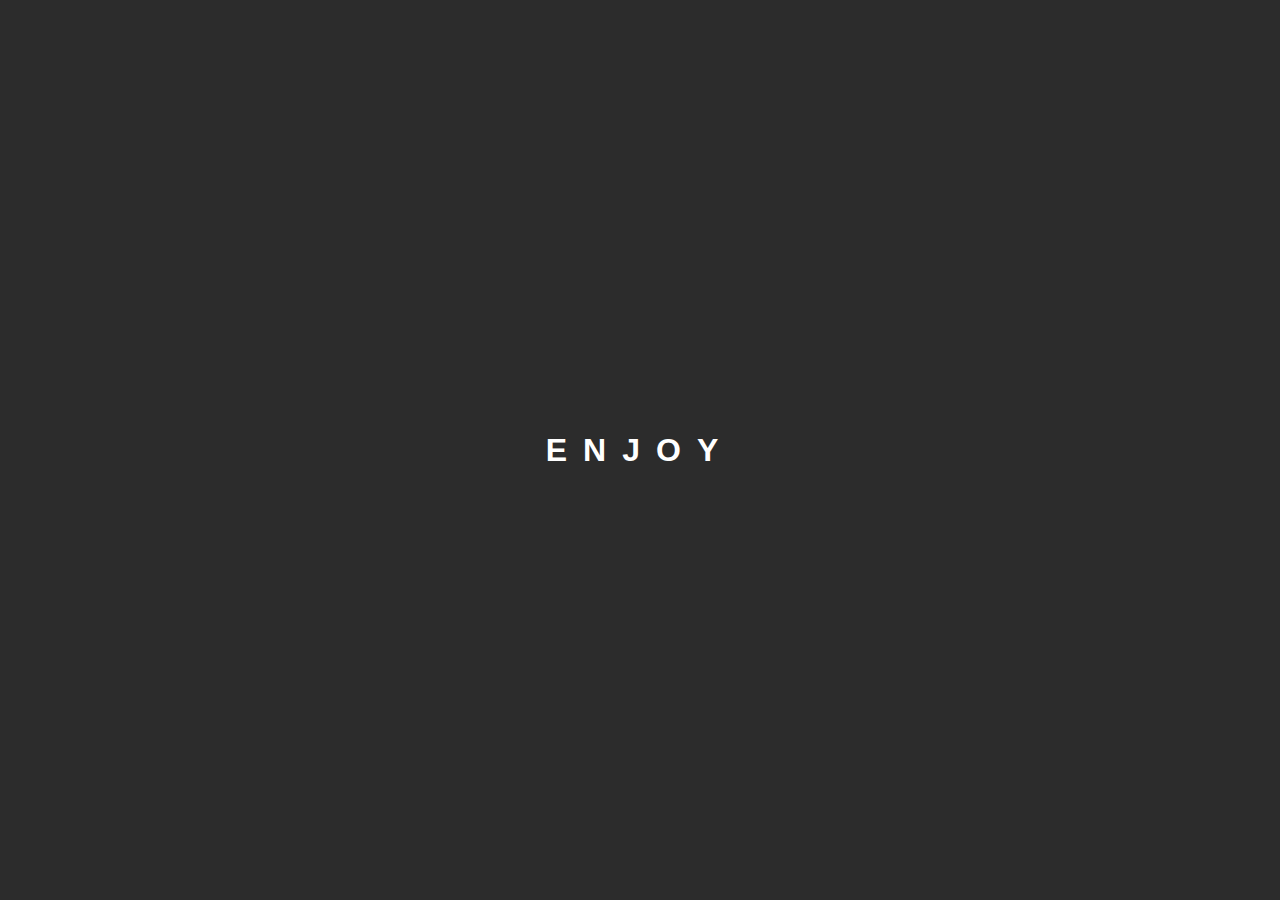
<file: Beauty Carousel v2/index.html>
<!DOCTYPE html>
<html lang="en">

<head>
    <meta charset="UTF-8" />
    <meta http-equiv="X-UA-Compatible" content="IE=edge" />
    <meta name="viewport" content="width=device-width, initial-scale=1.0" />
    <title>Beauty Carousel v2</title>
    <link rel="stylesheet" href="style.css" />
</head>

<body>
    <h1>ENJOY</h1>
    <div class="frame gone">
        <div class="mover mover__top" id="mover-top"></div>
        <div class="mover mover__bottom" id="mover-bottom"></div>

        <div class="carousel">

            <div class="card card__offset-default">
                <div class="card__face card__face--front">
                    <img src="images/ms. cuddles.jpg" />
                </div>
                <div class="card__face card__face--back">
                    <img src="images/ms. cuddle-2.jpg" />
                </div>
            </div>

            <div class="card">
                <div class="card__face card__face--front">
                    <img src="images/Chidinma-1.jpg" />
                </div>
                <div class="card__face card__face--back">
                    <img src="images/Chidinma-2.jpg" />
                </div>
            </div>

            <div class="card">
                <div class="card__face card__face--front">
                    <img src="images/Adaeze-1.jpg" />
                </div>
                <div class="card__face card__face--back">
                    <img src="images/Adaeze-2.jpg" />
                </div>
            </div>

            <div class="card">
                <div class="card__face card__face--front">
                    <img src="images/Chidera-1.jpg" />
                </div>
                <div class="card__face card__face--back">
                    <img src="images/Chidera-2.jpg" />
                </div>
            </div>

            <div class="card">
                <div class="card__face card__face--front">
                    <img src="images/Joy-1.jpg" />
                </div>
                <div class="card__face card__face--back">
                    <img src="images/Joy-2.jpg" />
                </div>
            </div>

            <div class="card">
                <div class="card__face card__face--front">
                    <img src="images/layzilollie-1.jpg" />
                </div>
                <div class="card__face card__face--back">
                    <img src="images/Layzilolli-2.jpg" />
                </div>
            </div>

            <div class="card">
                <div class="card__face card__face--front">
                    <img src="images/Goldie-1.jpg" />
                </div>
                <div class="card__face card__face--back">
                    <img src="images/Goldie-2.jpg" />
                </div>
            </div>

            <div class="card">
                <div class="card__face card__face--front">
                    <img src="images/Onyinye-1.jpg" />
                </div>
                <div class="card__face card__face--back">
                    <img src="images/onyii-3.jpg" />
                </div>
            </div>

            <div class="card">
                <div class="card__face card__face--front">
                    <img src="images/Kelechi-1.jpg" />
                </div>
                <div class="card__face card__face--back">
                    <img src="images/Kelechi-2.jpg" />
                </div>
            </div>

            <div class="card">
                <div class="card__face card__face--front">
                    <img src="images/Ogechi-2.jpg" />
                </div>
                <div class="card__face card__face--back">
                    <img src="images/Ogechi-1.jpg" />
                </div>
            </div>

            <div class="card">
                <div class="card__face card__face--front">
                    <img src="images/Neeche-2.jpg" />
                </div>
                <div class="card__face card__face--back">
                    <img src="images/Neeche-1.jpg" />
                </div>
            </div>

            <div class="card">
                <div class="card__face card__face--front">
                    <img src="images/Helen-1.jpg" />
                </div>
                <div class="card__face card__face--back">
                    <img src="images/Helen-2.jpg" />
                </div>
            </div>

        </div>

    </div>

    <script src="script.js"></script>
</body>

</html>
</file>
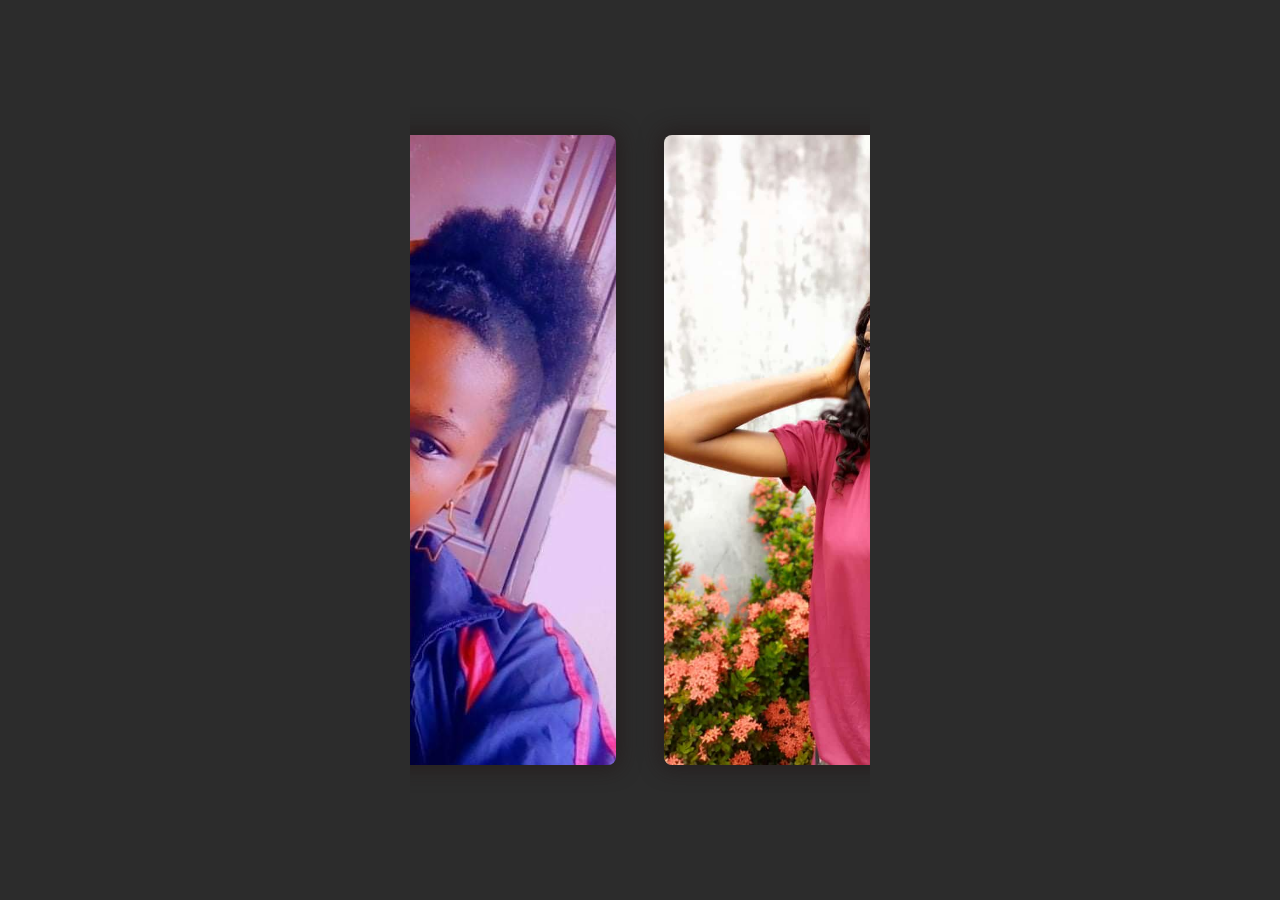
<file: Beauty Carousel/index.html>
<!DOCTYPE html>
<html lang="en">
  <head>
    <meta charset="UTF-8" />
    <meta http-equiv="X-UA-Compatible" content="IE=edge" />
    <meta name="viewport" content="width=device-width, initial-scale=1.0" />
    <title>Beauty Carousel</title>
    <link rel="stylesheet" href="style.css" />
  </head>

  <body>
    <div class="frame">
      <div class="mover mover__left" id="mover__left"></div>
      <div class="mover mover__right" id="mover__right"></div>

      <div class="carousel">
        <div class="card card__scaled"><img src="images/ogechi.jpg" alt="" class="girl" /></div>
        <div class="card"><img src="images/amazing.jpg" alt="" class="girl" /></div>
        <div class="card"><img src="images/adaeze.jpg" alt="" class="girl" /></div>
        <div class="card"><img src="images/chidinma.jpg" alt="" class="girl" /></div>
        <div class="card"><img src="images/happiness.jpg" alt="" class="girl" /></div>
        <div class="card"><img src="images/helen.jpg" alt="" class="girl" /></div>
        <div class="card"><img src="images/lazeelolli.jpg" alt="" class="girl" /></div>
        <div class="card"><img src="images/neeche_2.jpg" alt="" class="girl" /></div>
        <div class="card"><img src="images/onyinye.jpg" alt="" class="girl" /></div>
        <div class="card"><img src="images/uchenna.jpg" alt="" class="girl" /></div>
      </div>
    </div>

    <script src="script.js"></script>
  </body>
</html>
</file>
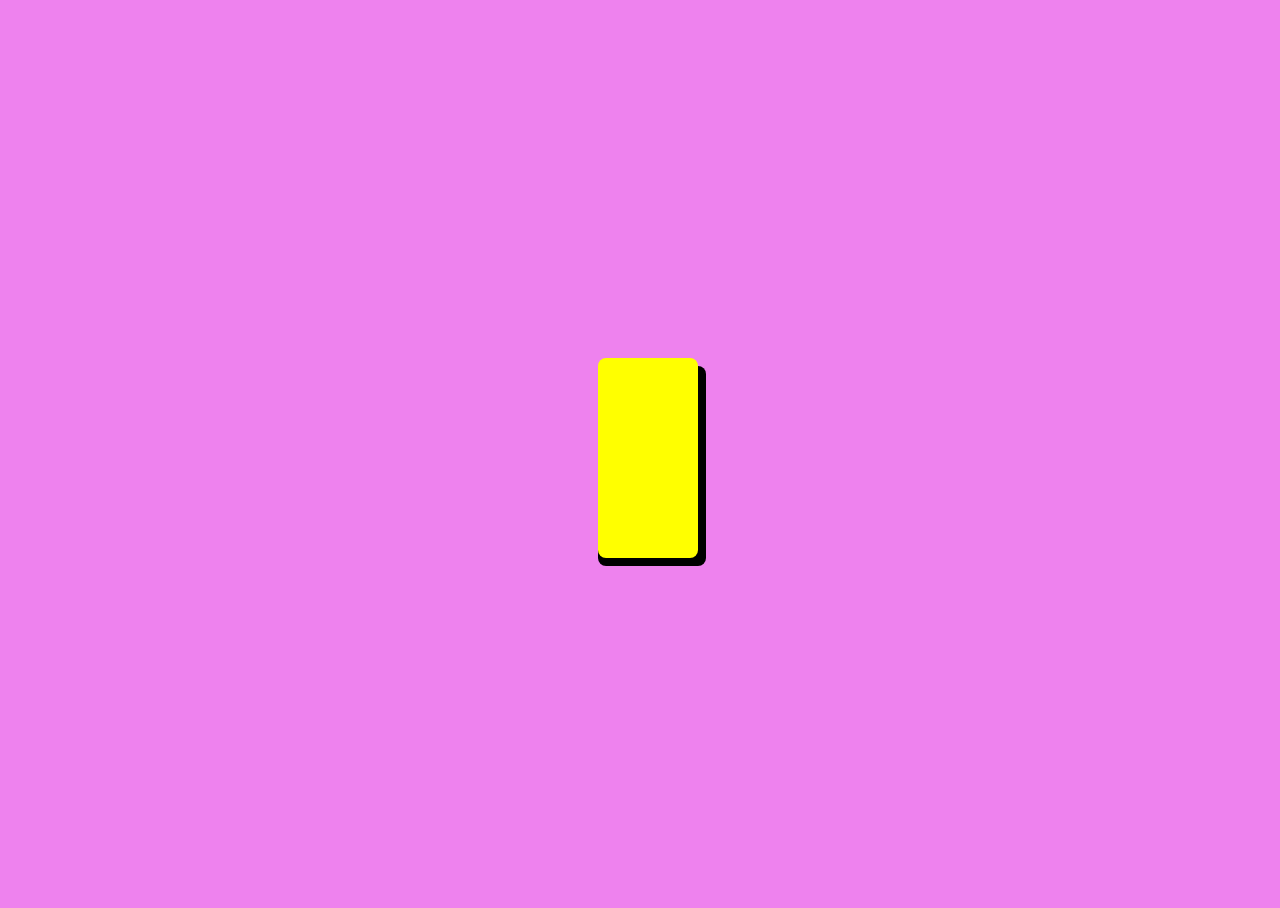
<file: Borders/index.html>
<!DOCTYPE html>
<html lang="en">
  <head>
    <meta charset="UTF-8" />
    <meta http-equiv="X-UA-Compatible" content="IE=edge" />
    <meta name="viewport" content="width=device-width, initial-scale=1.0" />
    <title>Advanced CSS</title>
    <link rel="stylesheet" href="style.css" />
  </head>

  <body>
    <div class="box"></div>
    <script src="script.js"></script>
  </body>
</html>
</file>
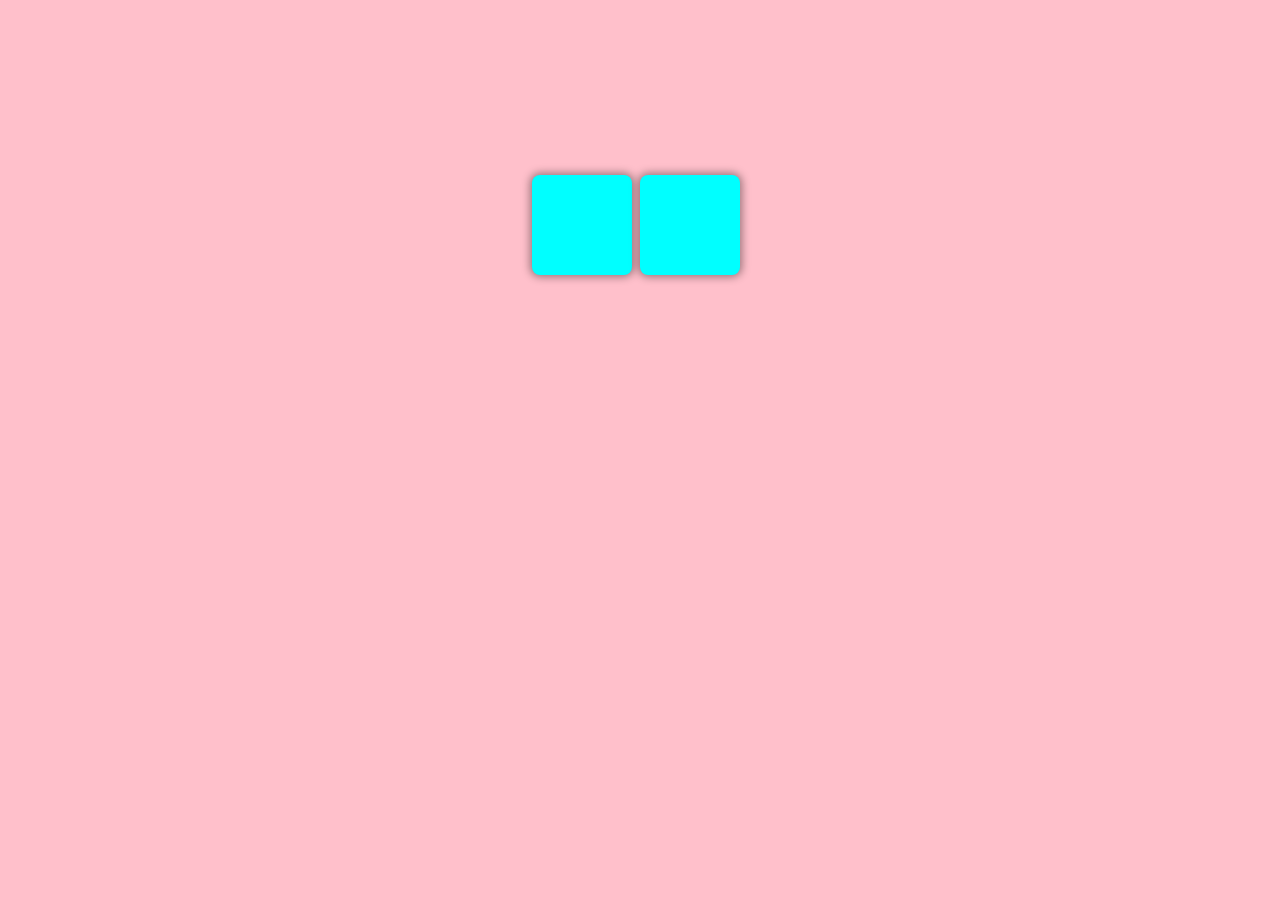
<file: Box-shadows/index.html>
<!DOCTYPE html>
<html lang="en">
  <head>
    <meta charset="UTF-8" />
    <meta http-equiv="X-UA-Compatible" content="IE=edge" />
    <meta name="viewport" content="width=device-width, initial-scale=1.0" />
    <title>Box shadow</title>
  </head>
  <style>
    @import url(../style-2.css);

    body {
      background-color: ghostwhite;
    }

    .container > * + * {
      margin: 8px;
    }

    .container {
      display: flex;
      flex-flow: row wrap;
      background-color: pink;
    }

    .container--centered {
      align-items: center;
      justify-content: center;
      align-content: space-around;
    }

    .container--large {
      width: 100%;
      height: 50%;
    }

    .container--small {
      width: 100%;
      height: 20%;
    }

    .box {
      /* flex: 1; */
      width: 100px;
      height: 100px;
      background-color: aqua;
      border-radius: 8px;
      box-shadow: 0px 0px 8px 2px rgba(0, 0, 0, 0.4);
    }

    .box:hover {
      box-shadow: inset 0px 0px 8px 2px rgba(0, 0, 0, 0.4);
    }
  </style>

  <body>
    <div class="container container--large container--centered">
      <div class="box"></div>
      <div class="box"></div>
    </div>

    <div class="container container--large container--centered"></div>
  </body>
</html>
</file>
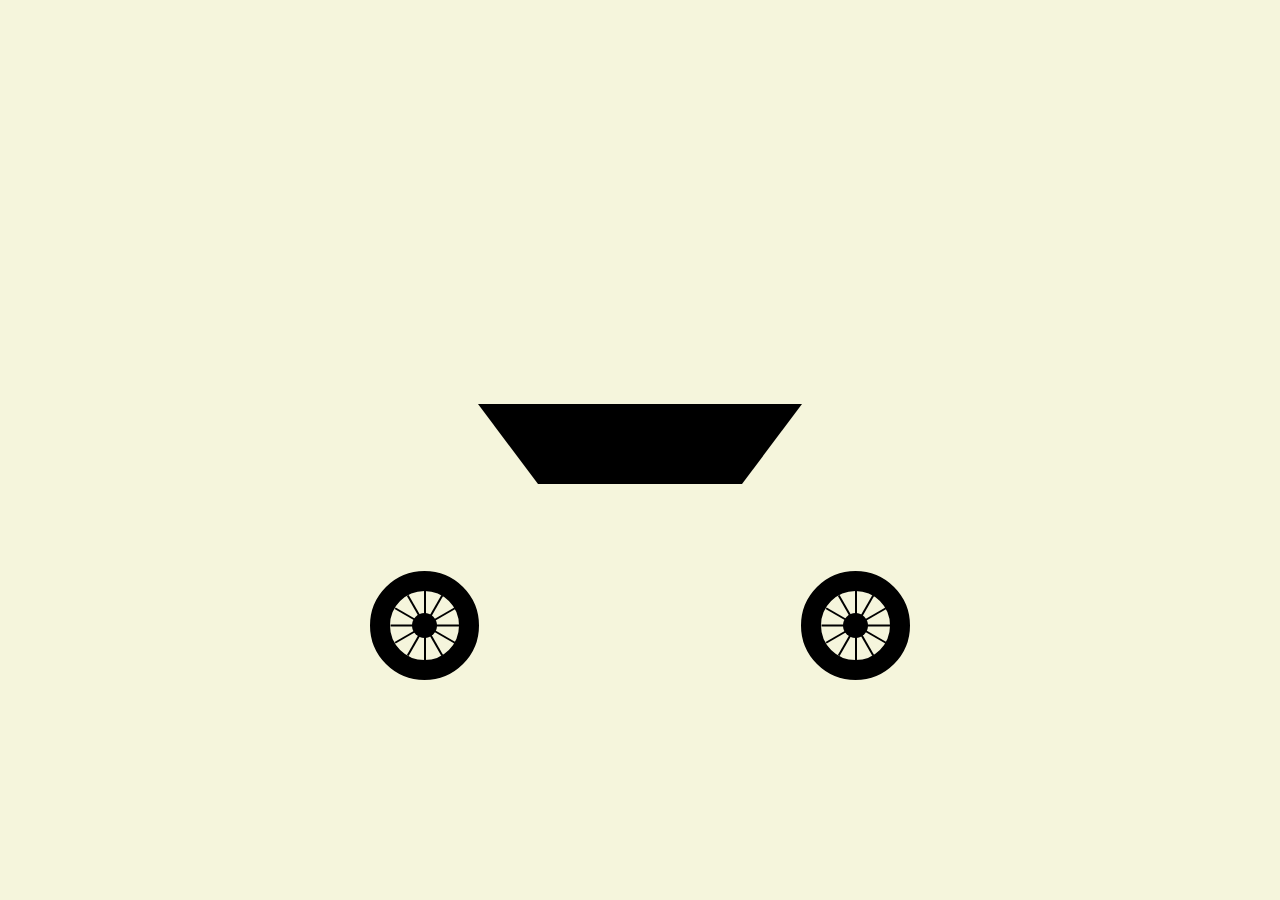
<file: CSS Bicycle/index.html>
<!DOCTYPE html>
<html lang="en">

<head>
    <meta charset="UTF-8">
    <meta http-equiv="X-UA-Compatible" content="IE=edge">
    <meta name="viewport" content="width=device-width, initial-scale=1.0">
    <title>CSS Bicycle</title>
    <link rel="stylesheet" href="style.css">
</head>

<body>
    <div class="bike">
        <div class="tire tire__front">
            <div class="bike-spindle-circle"></div>
            <div class="net-elements" style="--i: 0deg"></div>
            <div class="net-elements" style="--i: 30deg"></div>
            <div class="net-elements" style="--i: 60deg"></div>
            <div class="net-elements" style="--i: 90deg"></div>
            <div class="net-elements" style="--i: 120deg"></div>
            <div class="net-elements" style="--i: 150deg"></div>
            <div class="net-elements" style="--i: 180deg"></div>
            <div class="net-elements" style="--i: 210deg"></div>
            <div class="net-elements" style="--i: 240deg"></div>
            <div class="net-elements" style="--i: 270deg"></div>
            <div class="net-elements" style="--i: 300deg"></div>
            <div class="net-elements" style="--i: 330deg"></div>
        </div>
        <div class="tire tire__back">
            <div class="bike-spindle-circle"></div>
            <div class="net-elements" style="--i: 0deg"></div>
            <div class="net-elements" style="--i: 30deg"></div>
            <div class="net-elements" style="--i: 60deg"></div>
            <div class="net-elements" style="--i: 90deg"></div>
            <div class="net-elements" style="--i: 120deg"></div>
            <div class="net-elements" style="--i: 150deg"></div>
            <div class="net-elements" style="--i: 180deg"></div>
            <div class="net-elements" style="--i: 210deg"></div>
            <div class="net-elements" style="--i: 240deg"></div>
            <div class="net-elements" style="--i: 270deg"></div>
            <div class="net-elements" style="--i: 300deg"></div>
            <div class="net-elements" style="--i: 330deg"></div>
        </div>
        
        <div class="tank"></div>
    </div>
</body>

</html>
</file>
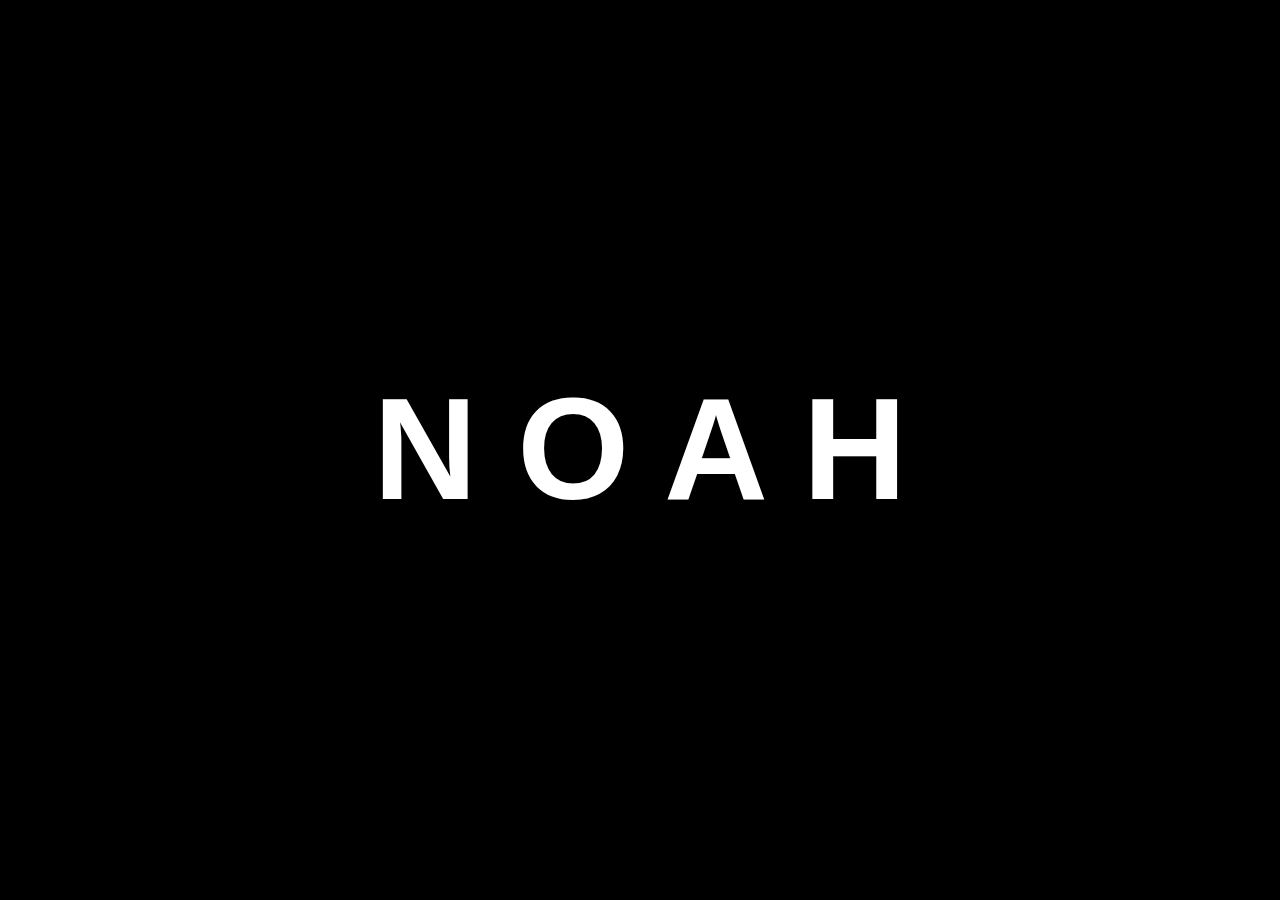
<file: CSS Name/index.html>
<!DOCTYPE html>
<html lang="en">

<head>
    <meta charset="UTF-8">
    <meta http-equiv="X-UA-Compatible" content="IE=edge">
    <meta name="viewport" content="width=device-width, initial-scale=1.0">
    <title>CSS Name</title>
    <link rel="stylesheet" href="style.css">

    <body>
        <h2>
            <span>N</span>
            <span>O</span>
            <span>A</span>
            <span>H</span>
        </h2>
    </body>

</html>
</file>
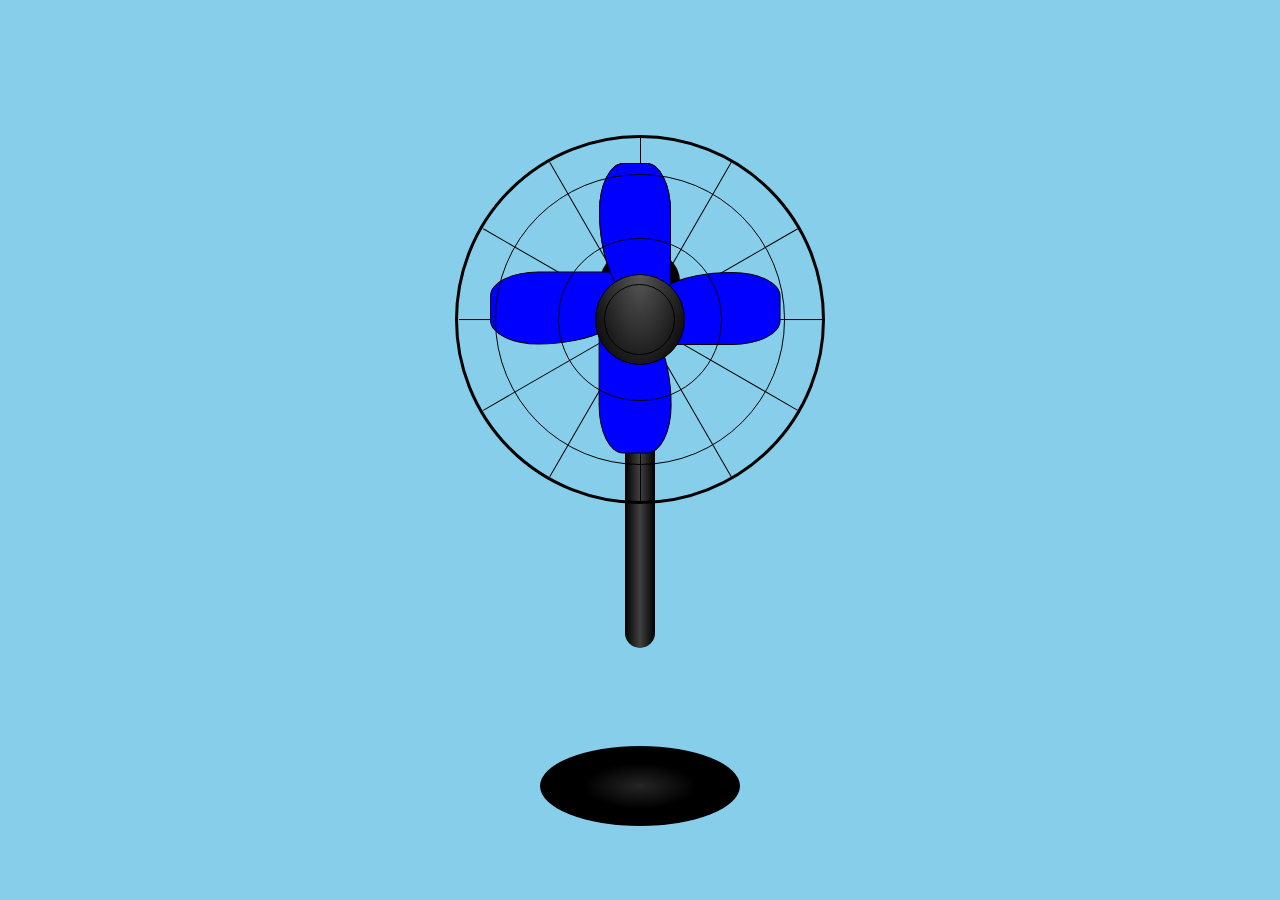
<file: CSS standing fan/index.html>
<!DOCTYPE html>
<html lang="en">
  <head>
    <meta charset="UTF-8" />
    <meta http-equiv="X-UA-Compatible" content="IE=edge" />
    <meta name="viewport" content="width=device-width, initial-scale=1.0" />
    <title>CSS only Standing Fan</title>
    <link rel="stylesheet" href="style.css" />
  </head>
  <body>
    <div class="fan">
      <div class="fan-blade-container">
        <div class="fan-blade-circle"></div>
        <div class="fan-blade-container-net">
          <div class="net-elements" style="--i: 0deg"></div>
          <div class="net-elements" style="--i: 30deg"></div>
          <div class="net-elements" style="--i: 60deg"></div>
          <div class="net-elements" style="--i: 90deg"></div>
          <div class="net-elements" style="--i: 120deg"></div>
          <div class="net-elements" style="--i: 150deg"></div>
          <div class="net-elements" style="--i: 180deg"></div>
          <div class="net-elements" style="--i: 210deg"></div>
          <div class="net-elements" style="--i: 240deg"></div>
          <div class="net-elements" style="--i: 270deg"></div>
          <div class="net-elements" style="--i: 300deg"></div>
          <div class="net-elements" style="--i: 330deg"></div>
        </div>
        <div class="fan-blades">
          <div class="fan-blade" style="--i: 0deg"></div>
          <div class="fan-blade" style="--i: 90deg"></div>
          <div class="fan-blade" style="--i: 180deg"></div>
          <div class="fan-blade" style="--i: 270deg"></div>
          <div class="fan-blade" style="--i: 0deg"></div>
        </div>
      </div>
      <div class="fan-stand-mid">
        <div class="fan-stand-mid-back"></div>
        <div class="fan-stand-mid__top"></div>
        <div class="fan-stand-mid__mid"></div>
        <div class="fan-stand-mid__bottom"></div>
      </div>
      <div class="fan-stand-base-support"></div>
    </div>
  </body>
  <script src="script.js"></script>
</html>
</file>
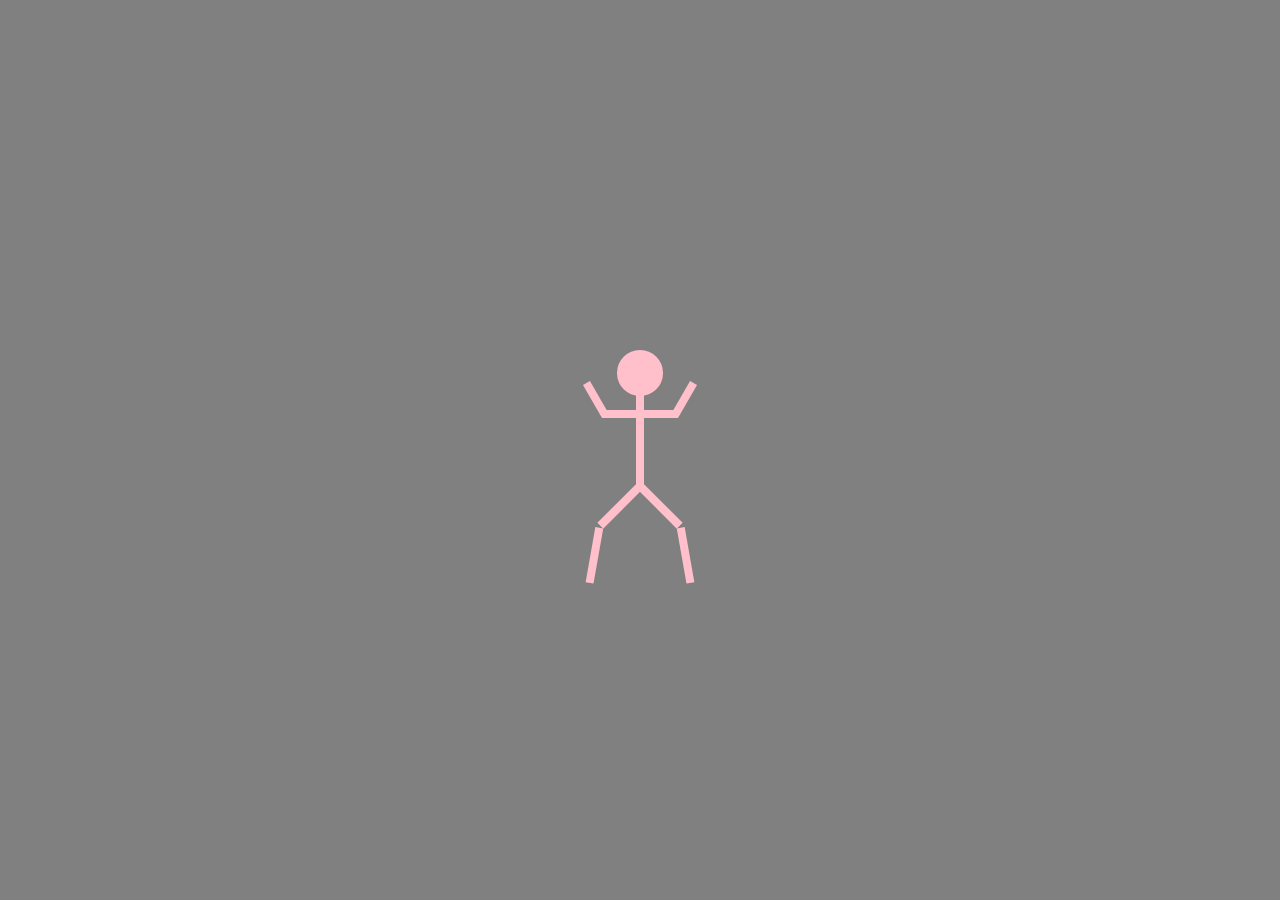
<file: Dancin' Stickman/index.html>
<!DOCTYPE html>
<html lang="en">

<head>
    <meta charset="UTF-8">
    <meta http-equiv="X-UA-Compatible" content="IE=edge">
    <meta name="viewport" content="width=device-width, initial-scale=1.0">
    <title>Bloody-samaritan</title>
</head>

<style>
    @import url(../style-2.css);

    :root {
        --dancer-clr: pink;
        --torso-height: 6em;
        --leg-height: calc(var(--torso-height) - 40px);
        --arm-height: calc((var(--torso-height) - 20px) / 2);
        --head-diameter: calc(var(--torso-height) / 2.1);
        --animation-time: 0.2s;
    }

    body {
        background-color: gray;
        display: flex;
        align-items: center;
        justify-content: center;
    }

    .dancer {
        width: 100px;
        height: 200px;
        /* background-color: black; */
        position: relative;
        display: flex;
        justify-content: center;
    }

    .dancer-head {
        position: absolute;
        top: 0%;
        width: var(--head-diameter);
        height: var(--head-diameter);
        border-radius: 50%;
        background-color: var(--dancer-clr);
    }

    .dancer-torso {
        position: absolute;
        top: 20%;
        height: var(--torso-height);
        width: 8px;
        background-color: var(--dancer-clr);
    }

    .dancer-leg {
        position: absolute;
        top: calc(20% + var(--torso-height));
        height: var(--leg-height);
        width: 8px;
        background-color: var(--dancer-clr);
    }

    .dancer-leg__left {
        transform: rotateZ(30deg);
        transform-origin: top;
    }

    .dancer-leg__right {
        transform: rotateZ(-30deg);
        transform-origin: top;
    }

    /* ------ Leg ------- */

    .dancer-leg {
        position: absolute;
        top: calc(20% + var(--torso-height));
        height: var(--leg-height);
        width: 8px;
        background-color: var(--dancer-clr);
    }

    .dancer-leg__left {
        /* --i: 1; */
        transform: rotateZ(45deg);
        animation: move-leg var(--animation-time) ease-in-out infinite alternate;
    }

    .dancer-leg__right {
        /* --i: -1; */
        transform: rotateZ(-45deg);
        animation: move-leg-neg var(--animation-time) ease-in-out infinite alternate;

    }

    .dancer-upper-leg {
        position: absolute;
        height: var(--leg-height);
        width: 8px;
        background-color: var(--dancer-clr);
    }

    .dancer-upper-leg__left {
        transform-origin: top;
    }

    .dancer-upper-leg__right {
        transform-origin: top;
    }

    .dancer-lower-leg {
        position: absolute;
        top: var(--leg-height);
        height: var(--leg-height);
        width: 8px;
        background-color: var(--dancer-clr);
    }

    .dancer-lower-leg__left {
        transform: rotateZ(-35deg);
        transform-origin: top right;
        animation: __move-leg var(--animation-time) ease-in-out infinite alternate;
    }

    .dancer-lower-leg__right {
        transform: rotateZ(35deg);
        transform-origin: top left;
        animation: __move-leg-neg var(--animation-time) ease-in-out infinite alternate;
    }

    /* ----  arm -----  */

    .dancer-arm {
        position: absolute;
        top: calc(20% + (var(--torso-height) / 4));
        height: calc(var(--arm-height) * 2);
        width: 8px;
        /* background-color: black; */
        transform-origin: top;
    }

    .dancer-arm__left {
        /* --i: 1; */
        transform: rotateZ(90deg);
        animation: move-arm var(--animation-time) ease-in-out infinite alternate;
    }

    .dancer-arm__right {
        /* --i: -1; */
        transform: rotateZ(-90deg);
        animation: move-arm-neg var(--animation-time) ease-in-out infinite alternate;

    }

    .dancer-upper-arm {
        position: absolute;
        height: var(--arm-height);
        width: 8px;
        background-color: var(--dancer-clr);
    }

    .dancer-upper-arm__left {
        transform-origin: top;
    }

    .dancer-upper-arm__right {
        transform-origin: top;
    }

    .dancer-lower-arm {
        position: absolute;
        top: calc(20% + (var(--torso-height) / 4) - 1px);
        height: var(--arm-height);
        width: 8px;
        background-color: var(--dancer-clr);
    }

    .dancer-lower-arm__left {
        transform: rotateZ(60deg);
        transform-origin: top right;
        animation: __move-arm var(--animation-time) ease-in-out infinite alternate;
    }

    .dancer-lower-arm__right {
        transform: rotateZ(-60deg);
        transform-origin: top left;
        animation: __move-arm-neg var(--animation-time) ease-in-out infinite alternate;
    }

    /* ------- animations  ------- */

    @keyframes move-arm {
        to {
            transform: rotateZ(40deg);
        }

    }

    @keyframes move-arm-neg {
        to {
            transform: rotateZ(-40deg);
        }

    }

    @keyframes __move-arm {
        to {
            transform: rotateZ(10deg);
        }

    }

    @keyframes __move-arm-neg {
        to {
            transform: rotateZ(-10deg);
        }

    }

    @keyframes move-leg {
        to {
            transform: rotateZ(40deg);
        }

    }

    @keyframes move-leg-neg {
        to {
            transform: rotateZ(-40deg);
        }

    }

    @keyframes __move-leg {
        to {
            transform: rotateZ(10deg);
        }

    }

    @keyframes __move-leg-neg {
        to {
            transform: rotateZ(-10deg);
        }

    }
</style>

<div class="dancer">

    <div class="dancer-head"></div>
    <div class="dancer-torso"></div>

    <div class="dancer-arm dancer-arm__left">
        <div class="dancer-upper-arm dancer-upper-arm__left"></div>
        <div class="dancer-lower-arm dancer-lower-arm__left"></div>
    </div>
    <div class="dancer-arm dancer-arm__right">
        <div class="dancer-upper-arm dancer-upper-arm__right"></div>
        <div class="dancer-lower-arm dancer-lower-arm__right"></div>
    </div>

    <div class="dancer-leg dancer-leg__left">
        <div class="dancer-upper-leg dancer-upper-leg__left"></div>
        <div class="dancer-lower-leg dancer-lower-leg__left"></div>
    </div>
    <div class="dancer-leg dancer-leg__right">
        <div class="dancer-upper-leg dancer-upper-leg__right"></div>
        <div class="dancer-lower-leg dancer-lower-leg__right"></div>
    </div>

</div>

<script>
</script>
</body>

</html>
</file>
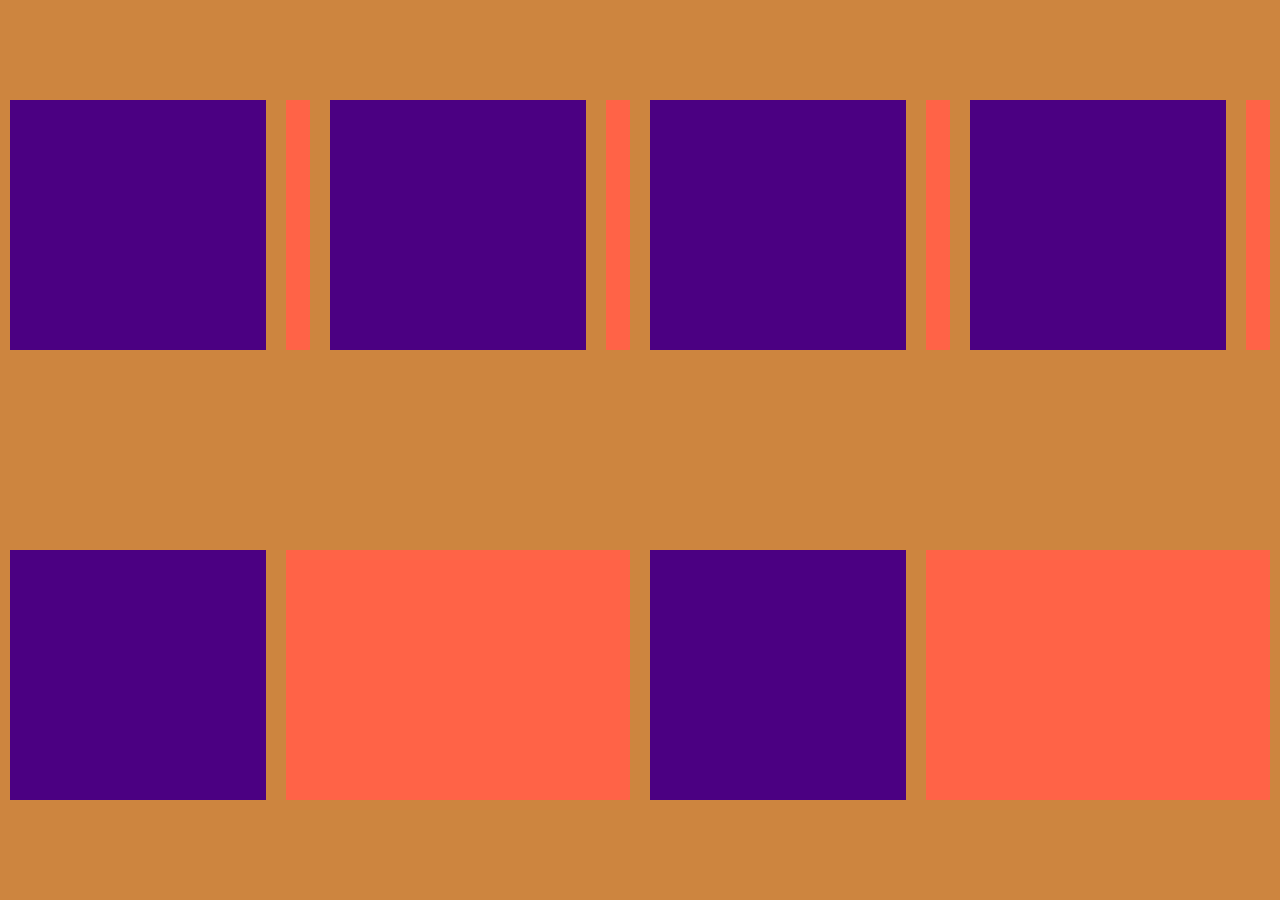
<file: Flexbox/index.html>
<!DOCTYPE html>
<html lang="en">
  <head>
    <meta charset="UTF-8" />
    <meta http-equiv="X-UA-Compatible" content="IE=edge" />
    <meta name="viewport" content="width=device-width, initial-scale=1.0" />
    <title>Flex-box containers</title>
  </head>
  <style>
    @import url(../style.css);

    body {
      background-color: peru;
    }

    [class*="box"] {
      width: 20%;
      height: 250px;
      background-color: blue;
      margin: 10px;
    }

    .container > * + * {
      background-color: purple;
    }

    .container > :nth-child(even) {
      background-color: tomato;
      flex: 1;
    }

    .container > :nth-child(odd) {
      background-color: indigo;
    }

    .container {
      width: 100%;
      height: 100%;
      display: flex;
      align-items: start;
      justify-content: center;
      flex-flow: row wrap;
      align-content: space-around;
    }
  </style>

  <body>
    <div class="container">
      <div class="box-1"></div>
      <div class="box-2"></div>
      <div class="box-3"></div>
      <div class="box-4"></div>
      <div class="box-5"></div>
      <div class="box-6"></div>
      <div class="box-7"></div>
      <div class="box-8"></div>
      <div class="box-9"></div>
      <div class="box-10"></div>
      <div class="box-11"></div>
      <div class="box-12"></div>
    </div>
  </body>
</html>
</file>
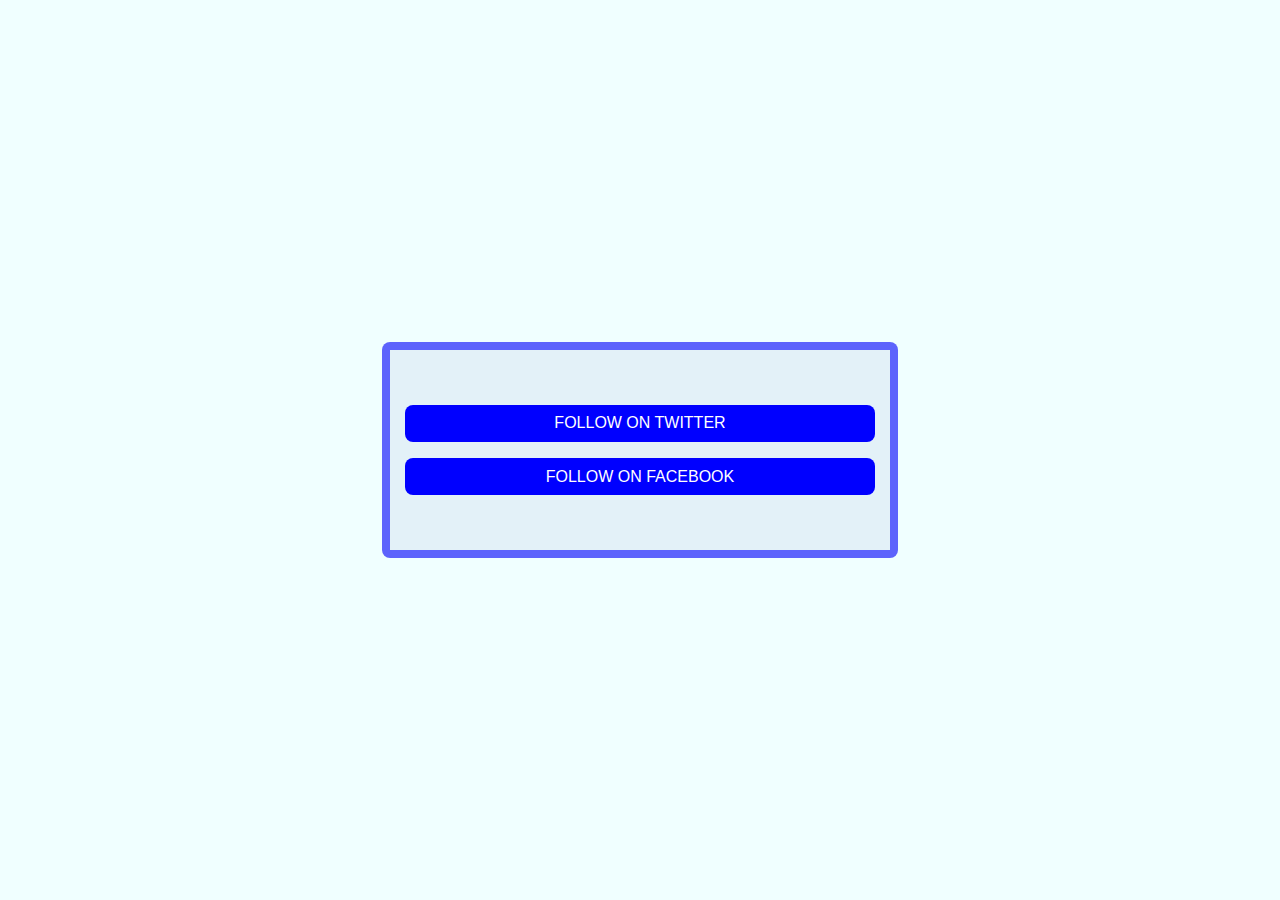
<file: Follow/index.html>
<!DOCTYPE html>
<html lang="en">
  <head>
    <meta charset="UTF-8" />
    <meta http-equiv="X-UA-Compatible" content="IE=edge" />
    <meta name="viewport" content="width=device-width, initial-scale=1.0" />
    <title>Follow</title>
  </head>
  <style>
    :root {
      font-family: "Trebuchet MS", "Lucida Sans Unicode", "Lucida Grande", "Lucida Sans", Arial, sans-serif;
    }

    html,
    body {
      width: 100vw;
      height: 100vh;
    }

    * {
      margin: 0px;
      padding: 0px;
    }

    .container {
      /* background-color: red; */
      width: 500px;
      height: 200px;
      background-color: rgba(25, 25, 150, 0.062);
      border: 8px solid rgba(0, 0, 255, 0.589);
      border-radius: 8px;
      display: flex;
      flex-direction: column;
      justify-content: center;
      align-items: center;
    }

    .window {
      justify-content: center;
      align-items: center;
      display: flex;
      width: 100%;
      height: 100%;
      background-color: azure;
    }

    .button {
      text-align: center;
      border-radius: 8px;
      background-color: blue;
      color: white;
      font-size: 16px;
      padding: 0.6em;
      width: 90%;
      height: max-content;
      text-transform: uppercase;
      outline: none;
      user-select: none;
    }

    .button + .button {
      margin-top: 1em;
    }

    .button:hover {
      cursor: pointer;
      background-color: rgba(0, 0, 255, 0.6);
    }

    .button:active {
      background-color: rgb(13, 13, 240);
    }
  </style>

  <body>
    <div class="window">
      <div class="container">
        <div class="button">Follow on Twitter</div>
        <div class="button">Follow on Facebook</div>
      </div>
    </div>
  </body>
</html>
</file>
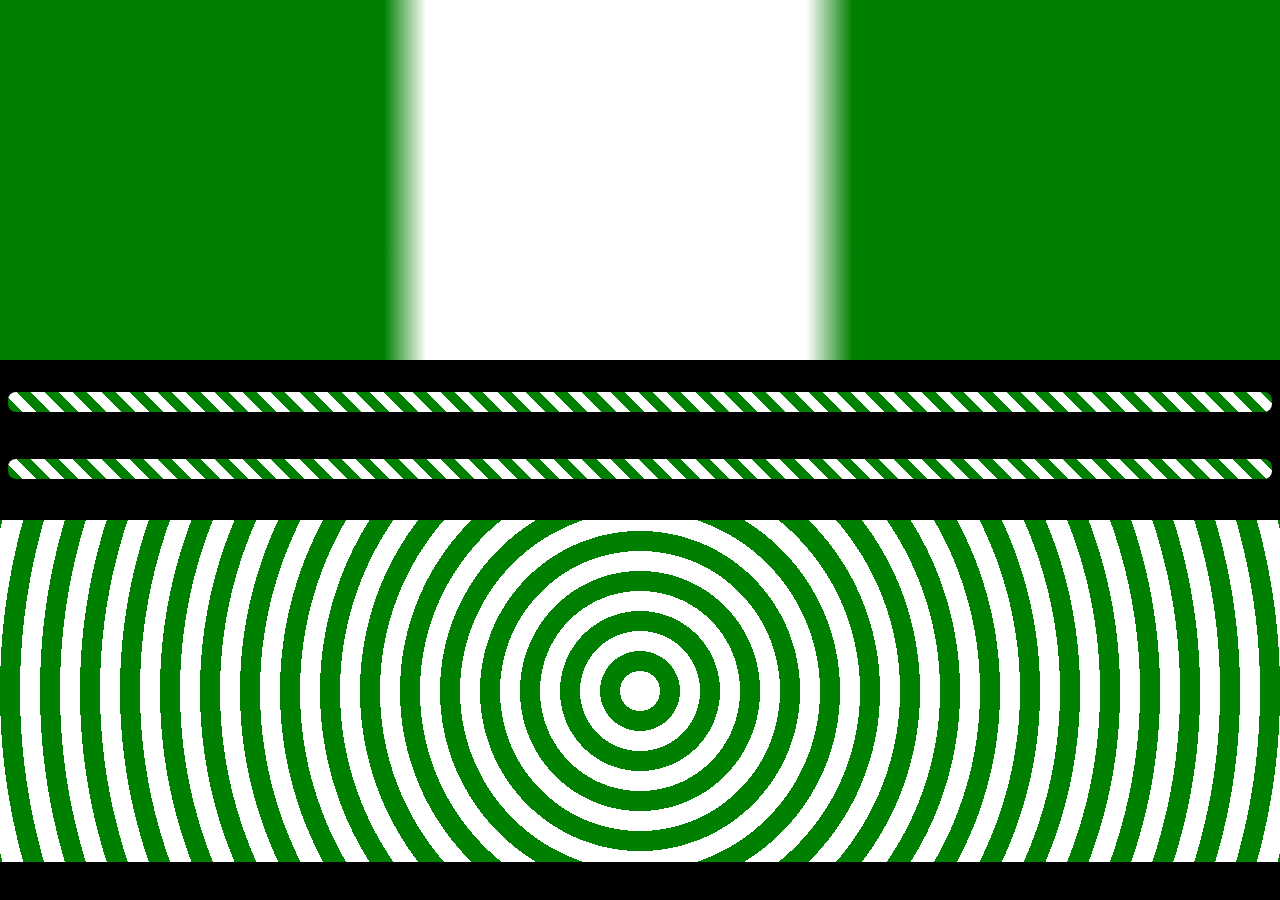
<file: Gradients/index.html>
<!DOCTYPE html>
<html lang="en">
  <head>
    <meta charset="UTF-8" />
    <meta http-equiv="X-UA-Compatible" content="IE=edge" />
    <meta name="viewport" content="width=device-width, initial-scale=1.0" />
    <title>CSS gradients</title>
  </head>

  <style>
    @import url(../style-2.css);

    :root {
      font-size: 2em;
      font-family: fantasy;
      color: rgb(122, 105, 105);
    }

    html,
    body {
      width: 100%;
      height: 100%;
    }

    body {
      background-color: black;
    }

    .flag {
      width: 100%;
      height: 40%;
      background-image: linear-gradient(to right, green 30%, white 33.3%, white 63%, green 66.6%);
    }

    .container {
      display: flex;
      justify-content: center;
      flex-flow: row wrap;
      align-items: center;
      align-content: space-around;
    }

    .container--small {
      width: 100%;
      height: 15%;
    }

    .container--large {
      width: 100%;
      height: 40%;
    }

    .container .bar {
      width: 100%;
      height: 20px;
      margin: 0 8px;
      border-radius: 8px;
      background-image: repeating-linear-gradient(45deg, green, green 10px, white 10px, white 20px);
    }

    .container .radial {
      width: 100%;
      height: 95%;
      background-image: repeating-radial-gradient(circle, white 0px, white 20px, green 20px, green 40px);
    }

    * > * + * {
      margin-top: 8px;
    }
  </style>

  <body>
    <div class="flag"></div>
    <div class="container container--small">
      <div class="bar"></div>
      <div class="bar"></div>
    </div>

    <div class="container container--large">
      <div class="radial"></div>
    </div>
  </body>
</html>
</file>
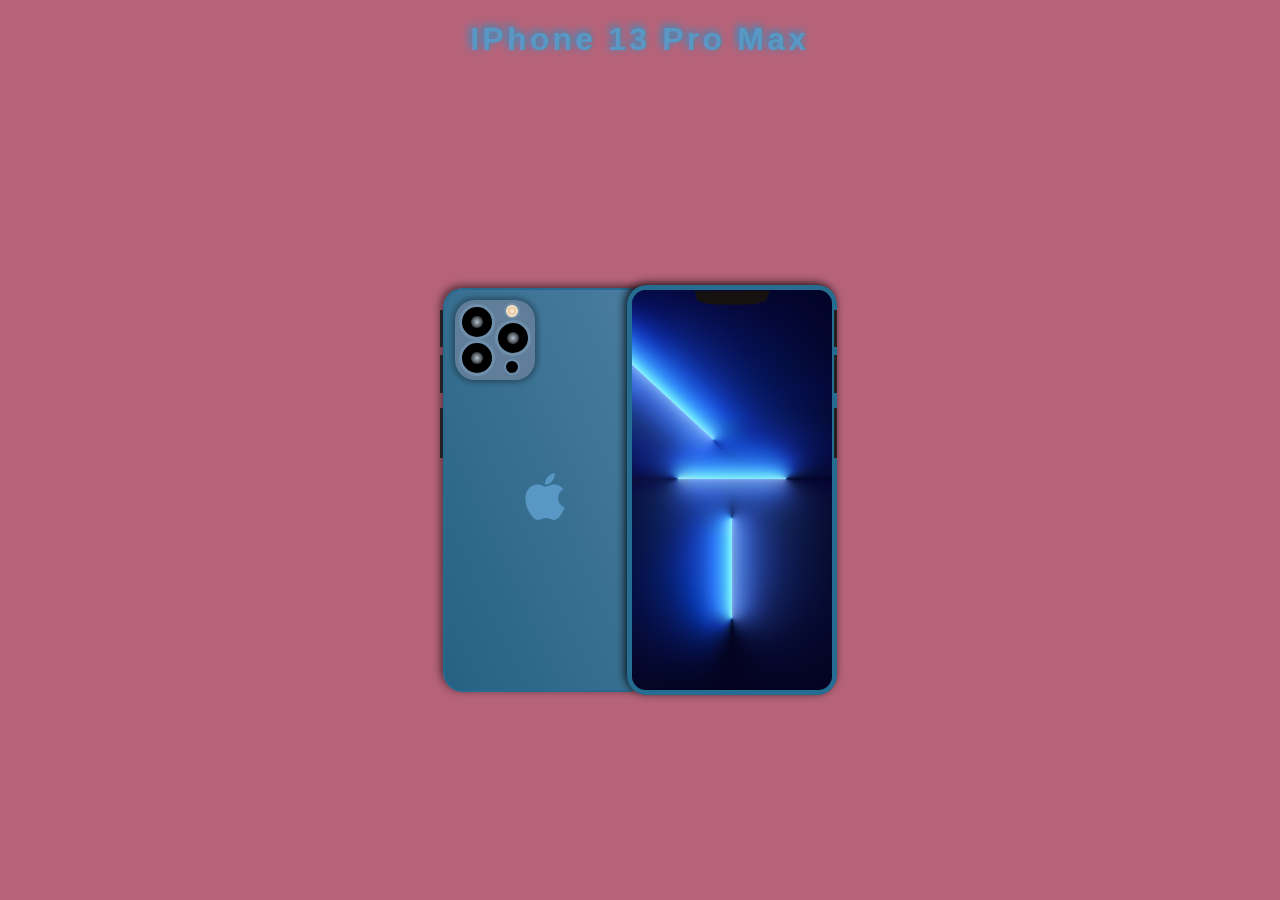
<file: Iphone 13/index.html>
<!DOCTYPE html>
<html lang="en">
  <head>
    <meta charset="UTF-8" />
    <meta http-equiv="X-UA-Compatible" content="IE=edge" />
    <meta name="viewport" content="width=device-width, initial-scale=1.0" />
    <title>IPhone 13 PRO MAX</title>
  </head>
  <style>
    :root {
      --iphone-theme-color-1: #256281;
      --iphone-theme-color-5: #2585b4c0;
      --iphone-theme-color-2: #4b7da0;
      --iphone-theme-color-4: #5997c4;
      --iphone-theme-color-3: #26688fe1;
      --apple-icon-size: 40px;
    }

    @import url(../style-2.css);

    body,
    html {
      height: 100%;
      margin: 0px;
      padding: 0px;
      background-color: #b66379;
      display: flex;
      flex-direction: column;
      justify-content: center;
    }

    h1 {
      color: var(--iphone-theme-color-4);
      text-align: center;
      text-shadow: -2px -2px 8px rgb(13, 155, 211);
      font-family: "Segoe UI", Tahoma, Geneva, Verdana, sans-serif;
      transition: 0.5s 0.2s;
      cursor: pointer;
      letter-spacing: 0.1em;
    }

    h1:hover {
      letter-spacing: 0.2em;
    }

    .iphone {
      width: 100%;
      height: 100%;
      display: flex;
      justify-content: center;
      align-items: center;
    }

    .volume-controls {
      width: 3px;
      height: 150px;
      /* background-color: black; */
      position: absolute;
      top: 20px;
      display: flex;
      flex-direction: column;
      z-index: -1;
    }

    .volume-controls__left {
      left: -5px;
    }

    .volume-controls__right {
      right: -5px;
    }

    .volume-controls > * {
      background-color: rgb(34, 32, 32);
    }

    .volume-controls > * + * {
      margin-top: 8px;
    }

    .volume-up {
      width: 100%;
      height: calc(100% / 4);
      /* background-color: blue; */
    }

    .volume-down {
      width: 100%;
      height: calc(100% / 4);
      /* background-color: blue; */
    }

    .power {
      width: 100%;
      height: calc(100% / 3);
      /* background-color: blue; */
      margin-top: 15px;
    }

    .iphone-surface {
      position: relative;
      width: 200px;
      height: 400px;
      background-color: beige;
      border-radius: 20px;
      box-shadow: 4px 4px 4px rgba(0, 0, 0, 0.308);
      transition: 0.6s 0.5s;
      cursor: pointer;
    }

    .iphone__back {
      background: linear-gradient(65deg, var(--iphone-theme-color-1), var(--iphone-theme-color-2));
      border: 2px solid var(--iphone-theme-color-3);
      box-shadow: -2px -2px 8px rgba(0, 0, 0, 0.589);
      display: flex;
      align-items: center;
      justify-content: center;
      transform: translateX(10px);
    }

    .iphone__back:hover {
      transform: translateX(-20px);
    }

    .camera {
      position: absolute;
      top: 10px;
      left: 10px;
      width: 80px;
      height: 80px;
      border-radius: 20px;
      background-color: #607e99;
      box-shadow: 0px 0px 5px 3px rgba(0, 0, 0, 0.281);
    }

    .camera-1,
    .camera-2,
    .camera-3 {
      position: absolute;
      border-radius: 50%;
      background-color: black;
      width: 30px;
      height: 30px;
      border: 3px solid #6e8eaa;
      display: flex;
      align-items: center;
      justify-content: center;
    }

    .camera > [class^="camera"]::before {
      content: "";
      width: 40%;
      height: 40%;
      border-radius: 50%;
      background: radial-gradient(#b0c1ce, transparent);
    }

    .flash {
      position: relative;
      background-color: bisque;
      width: 12px;
      height: 12px;
      position: absolute;
      right: 15px;
      top: 3px;
      border-radius: 50%;
      border: 2px solid #6e8eaa;
      display: flex;
      align-items: center;
      justify-content: center;
    }

    .flash::before {
      content: "";
      display: block;
      width: 70%;
      height: 70%;
      border-radius: 50%;
      position: absolute;
      box-shadow: inset 0px 0px 2px 1px rgba(0, 0, 0, 0.199);
    }

    .sensor {
      background-color: black;
      width: 12px;
      height: 12px;
      position: absolute;
      right: 15px;
      bottom: 5px;
      border-radius: 50%;
      border: 2px solid #6e8eaa;
    }

    .camera-1 {
      top: 4px;
      left: 4px;
    }

    .camera-2 {
      bottom: 4px;
      left: 4px;
    }

    .camera-3 {
      top: 25%;
      right: 4px;
    }

    .apple-icon {
      position: relative;
      width: var(--apple-icon-size);
      height: var(--apple-icon-size);
      /* background-color: brown; */
    }

    .fa-apple {
      color: var(--iphone-theme-color-4);
    }

    .iphone__front {
      position: relative;
      background-color: #272727;
      /* box-shadow: 0px 0px 8px 4px var(--iphone-theme-color-1); */
      border: 5px solid var(--iphone-theme-color-5);
      transform: translateX(-10px);
      box-shadow: -2px -2px 8px rgba(0, 0, 0, 0.822);
      display: flex;
      justify-content: center;
      /* background-image: url(../Images/Light_Beams_Blue_Light-iPhone-13-Pro-official-apple-wallpaper.jpg); */
    }

    .iphone__front:hover {
      transform: translateX(20px);
    }

    img {
      border-radius: 14px;
      transition: 0.5s;
    }

    .speaker {
      background-color: #161111;
      width: 35%;
      height: 18px;
      border-bottom-right-radius: 40%;
      border-bottom-left-radius: 40%;
      transform: perspective(100px) rotateX(-40deg) translateY(-1px);
      position: absolute;
      top: 0px;
    }
  </style>

  <body>
    <h1 contenteditable="false">IPhone 13 Pro Max</h1>

    <div class="iphone">
      <div class="iphone-surface iphone__back">
        <div class="volume-controls volume-controls__left">
          <div class="volume-up"></div>
          <div class="volume-down"></div>
          <div class="power"></div>
        </div>

        <div class="camera">
          <div class="camera-1"></div>
          <div class="camera-2"></div>
          <div class="camera-3"></div>
          <div class="flash"></div>
          <div class="sensor"></div>
        </div>

        <div class="apple-icon fa-apple">
          <svg
            aria-hidden="true"
            focusable="false"
            data-prefix="fab"
            data-icon="apple"
            class="svg-inline--fa fa-apple"
            role="img"
            xmlns="http://www.w3.org/2000/svg"
            viewBox="0 0 384 512"
          >
            <path
              fill="currentColor"
              d="M318.7 268.7c-.2-36.7 16.4-64.4 50-84.8-18.8-26.9-47.2-41.7-84.7-44.6-35.5-2.8-74.3 20.7-88.5 20.7-15 0-49.4-19.7-76.4-19.7C63.3 141.2 4 184.8 4 273.5q0 39.3 14.4 81.2c12.8 36.7 59 126.7 107.2 125.2 25.2-.6 43-17.9 75.8-17.9 31.8 0 48.3 17.9 76.4 17.9 48.6-.7 90.4-82.5 102.6-119.3-65.2-30.7-61.7-90-61.7-91.9zm-56.6-164.2c27.3-32.4 24.8-61.9 24-72.5-24.1 1.4-52 16.4-67.9 34.9-17.5 19.8-27.8 44.3-25.6 71.9 26.1 2 49.9-11.4 69.5-34.3z"
            ></path>
          </svg>
        </div>
      </div>

      <div class="iphone-surface iphone__front">
        <div class="volume-controls volume-controls__right">
          <div class="volume-up"></div>
          <div class="volume-down"></div>
          <div class="power"></div>
        </div>
        <img
          src="../Images/Light_Beams_Blue_Light-iPhone-13-Pro-official-apple-wallpaper.jpg"
          alt=""
          width="100%"
          height="100%"
        />
        <div class="speaker"></div>
      </div>
    </div>
  </body>
</html>
</file>
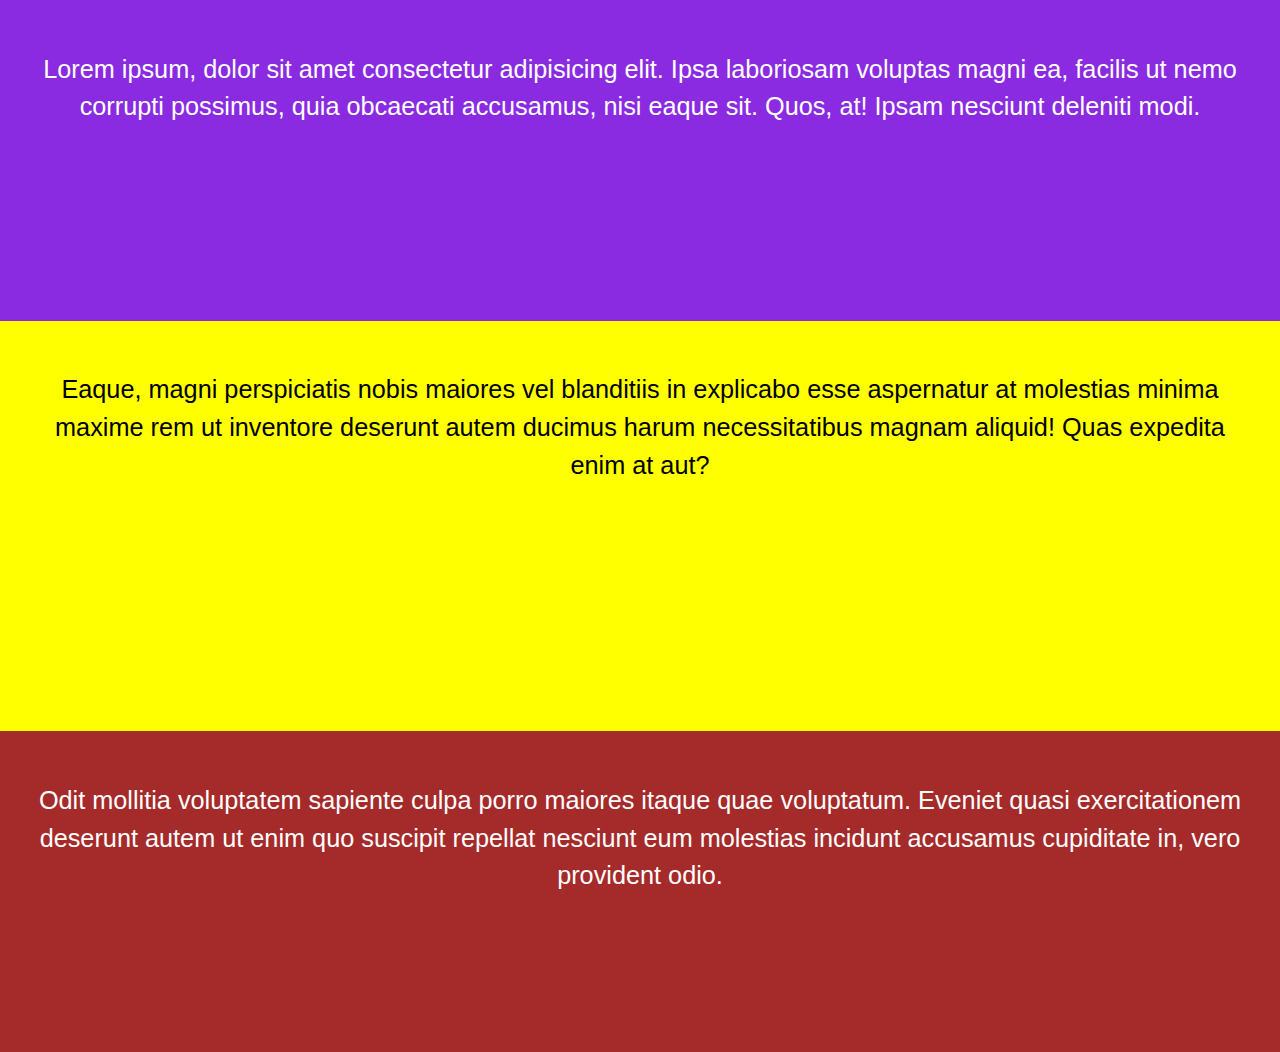
<file: Media-queries/index.html>
<!DOCTYPE html>
<html lang="en">
  <head>
    <meta charset="UTF-8" />
    <meta http-equiv="X-UA-Compatible" content="IE=edge" />
    <meta name="viewport" content="width=device-width, initial-scale=1.0" />
    <title>Media queries</title>
  </head>

  <style>
    :root {
      font-size: calc(0.1vw + 1em);
    }

    @media (min-width: 800px) {
      :root {
        font-size: calc(0.1vw + 1.2em);
      }
    }

    @media (min-width: 1200px) {
      :root {
        font-size: calc(0.1vw + 1.5em);
      }
    }

    html,
    body,
    .container {
      margin: 0;
      padding: 0;
      width: 100%;
      height: 100%;
    }

    .container section {
      padding: 1em;
      line-height: 1.5em;
      height: 30%;
      font-family: Verdana, Geneva, Tahoma, sans-serif;
      text-align: center;
    }

    .large {
      height: 40% !important;
    }

    .one {
      background-color: blueviolet;
      color: white;
    }

    .two {
      background-color: yellow;
      color: black;
    }

    .three {
      background-color: brown;
      color: white;
    }
  </style>

  <body>
    <div class="container">
      <section class="one">
        <p>
          Lorem ipsum, dolor sit amet consectetur adipisicing elit. Ipsa laboriosam voluptas magni ea, facilis ut nemo
          corrupti possimus, quia obcaecati accusamus, nisi eaque sit. Quos, at! Ipsam nesciunt deleniti modi.
        </p>
      </section>
      <section class="two large">
        <p>
          Eaque, magni perspiciatis nobis maiores vel blanditiis in explicabo esse aspernatur at molestias minima maxime
          rem ut inventore deserunt autem ducimus harum necessitatibus magnam aliquid! Quas expedita enim at aut?
        </p>
      </section>
      <section class="three">
        <p>
          Odit mollitia voluptatem sapiente culpa porro maiores itaque quae voluptatum. Eveniet quasi exercitationem
          deserunt autem ut enim quo suscipit repellat nesciunt eum molestias incidunt accusamus cupiditate in, vero
          provident odio.
        </p>
      </section>
    </div>
  </body>
</html>
</file>
<file: Beauty Carousel v2/style.css>
@import url(../style-2.css);

:root {
  user-select: none;
}

body {
  background-color: #2c2c2c;
  display: flex;
  align-items: center;
  justify-content: center;
  overflow: hidden;
}

* {
  margin: 0;
  padding: 0;
}

h1 {
  color: white;
  letter-spacing: 0.5em;
  position: absolute;
  font-family: "Franklin Gothic Medium", "Arial Narrow", Arial, sans-serif;
}

.mover {
  position: absolute;
  width: 100%;
  height: 40px;
  right: 0;
  left: 0;
  z-index: 3;
  cursor: pointer;
}

.mover:hover {
  background-color: rgba(0, 0, 0, 0.02);
}

.mover:active {
  background-color: rgba(0, 0, 0, 0.05);
}

.mover__top {
  top: 0;
}

.mover__bottom {
  bottom: 0;
}

.frame {
  width: 100%;
  height: 100%;
  display: flex;
  align-items: center;
  justify-content: center;
}

.carousel {
  /* --card-pos: 20%; */
  width: calc(500px + 2vw);
  height: 100%;
  gap: 1em;
  position: relative;
}

.card {
  --pos: 130%;
  min-width: 140px;
  min-height: 200px;
  width: calc(60vh - calc(0.1vh + 80px));
  height: 70vh;
  border-radius: 8px;
  box-shadow: 0px 0px 20px 4px rgba(32, 18, 18, 0.5);
  transition: 1s 0.2s;
  transform-style: preserve-3d;
  position: absolute;
  left: 16%;
  top: 15%;
  transform: translateY(var(--pos));
  margin: 1em;
}

.card:hover {
  rotate: y 180deg;
}

.card .card__face {
  width: 100%;
  height: 100%;
  backface-visibility: hidden;
  position: absolute;
}

.card__offset-top {
  transform: translateY(-130%);
}

.card__offset-bottom {
  transform: translateY(130%);
}

.card__offset-default {
  transform: translateY(0) scale(1.2, 1.2);
}

.card__face--back {
  rotate: y 180deg;
}

.card img {
  width: 100%;
  height: 100%;
  object-fit: cover;
  border-radius: 8px;
}

.card img:hover {
  cursor: pointer;
}

.gone {
  display: none;
}

@media screen and (max-width: 600px) {
  .carousel {
    width: 100%;
  }
}
</file>
<file: Beauty Carousel/style.css>
@import url(../style-2.css);

body {
  background-color: #2c2c2c;
  display: flex;
  align-items: center;
  justify-content: center;
}

* {
  margin: 0;
  padding: 0;
}

.frame {
  position: relative;
  width: 460px;
  height: 100%;
  display: flex;
  align-items: center;
  justify-content: center;
  overflow: hidden;
}

.carousel {
  /* --card-pos: 45.1%; */
  display: flex;
  justify-content: center;
  align-items: center;
  flex: 1 0 auto;
  transform: translateX(var(--card-pos));
  gap: 3em;
  transition: 2s;
  animation: 10s translate ease-in-out alternate;
}

.card {
  min-width: 140px;
  min-height: 200px;
  width: calc(60vh - calc(0.1vh + 80px));
  height: 70vh;
  border-radius: 8px;
  box-shadow: 0px 0px 20px 4px rgba(32, 18, 18, 0.5);
  transition: 1s;
}

.card__scaled {
  transform: scale(1.2, 1.2);
  z-index: 2;
}

.mover {
  position: absolute;
  width: 40px;
  height: 100%;
  top: 0;
  bottom: 0;
  z-index: 3;
  cursor: pointer;
}

.mover:hover {
  background-color: rgba(0, 0, 0, 0.02);
}

.mover:active {
  background-color: rgba(0, 0, 0, 0.05);
}

.mover__right {
  right: 0;
}

.mover__left {
  left: 0;
}

img {
  width: 100%;
  height: 100%;
  object-fit: cover;
  border-radius: 8px;
}

.card:first-of-type {
  filter: contrast(85%);
  overflow: hidden;
}

.card:first-of-type > img {
  transform: scale(1.1, 1.1);
}

@keyframes translate {
  from {
    transform: translateX(-45%);
  }

  to {
    transform: translateX(45%);
  }
}
</file>
<file: Borders/style.css>
html,
body {
  width: 100%;
  height: 100%;
}

body {
  overflow: hidden;
  background-color: violet;
  display: flex;
  justify-content: center;
  align-content: center;
  align-items: center;
}

.box {
  width: 100px;
  height: 200px;
  background-color: yellow;
  border-radius: 8px;
  box-shadow: 8px 8px black, 0px 8px black;
}

.box:active {
  box-shadow: inset 8px 8px black, inset 0px 8px black;
}
</file>
<file: CSS Bicycle/style.css>
@import url(../style-2.css);

body {
  background-color: beige;
  display: flex;
  align-items: center;
  justify-content: center;
  overflow: hidden;
}

.bike {
  min-width: 180px;
  min-height: 140px;
  width: 60vh;
  height: calc(60vh - calc(0.1vh + 80px));
  /* background-color: red; */
  position: relative;
  display: flex;
  align-items: center;
  justify-content: center;
}

.tire {
  position: absolute;
  width: calc(1vh + 100px);
  height: calc(1vh + 100px);
  border-radius: 50%;
  border: calc(1vh + 11px) solid black;
  position: absolute;
  bottom: 0px;
  display: flex;
  justify-content: center;
  animation: 4s spin linear infinite forwards;
}

.tire__back {
  right: 0px;
}

.tire__front {
  left: 0px;
}

.net-elements {
  position: absolute;
  background-color: black;
  width: 2px;
  height: 50%;
  transform: rotate(var(--i));
  transform-origin: bottom;
}

.bike-spindle-circle {
  position: relative;
  z-index: 2;
  align-self: center;
  background-color: black;
  width: 25px;
  height: 25px;
  border-radius: 50%;
}

.tank {
   width: 60%;
   height: 50%;
   align-self: flex-start;
   border-top: 80px solid black;
   border-left: 60px solid transparent;
   border-right: 60px solid transparent;
   position: absolute;
   top: 40%;
}

@keyframes spin {
  to {
    transform: rotate(-360deg);
  }
}
</file>
<file: CSS Name/style.css>
@import url(../style-2.css);

:root {
 font-size: 6em; 
 color: white;
 font-family: 'Gill Sans', 'Gill Sans MT', Calibri, 'Trebuchet MS', sans-serif;
}

* {
    overflow: hidden;
}

body {
    background-color: black;
    display: flex;
    justify-content: center;
    align-items: center;
}

h2 {
    text-align: center;
    width: max-content;
}

span {
    animation: jump-in 5s linear forwards;
}

@keyframes jump-in {
   
}
</file>
<file: CSS standing fan/style.css>
@import url(../style-2.css);

body {
  background-color: skyblue;
  display: flex;
  justify-content: center;
  align-items: center;
  overflow: hidden;
}

.fan {
  position: relative;
  min-width: 140px;
  min-height: 200px;
  width: calc(60vh - calc(0.1vh + 80px));
  height: 70vh;
  display: flex;
  flex-direction: column;
  align-items: center;
}

.fan-blade-container {
  position: relative;
  height: calc(50vh - calc(0.1vh + 80px));
  width: calc(50vh - calc(0.1vh + 80px));
  min-height: 100px;
  min-width: 100px;
  border: 3px solid black;
  border-radius: 50%;
  display: flex;
  align-items: center;
  justify-content: center;
  /* background: repeating-linear-gradient(red at 50px, blue); */
}

.fan-blade-container::before {
  z-index: 1;
  content: "";
  display: block;
  border: 1px solid black;
  border-radius: 50%;
  width: 80%;
  height: 80%;
}

.fan-blade-container::after {
  z-index: 1;
  position: absolute;
  content: "";
  display: block;
  border: 1px solid black;
  border-radius: 50%;
  width: 45%;
  height: 45%;
}

.fan-blade-container-net {
  position: absolute;
  /* background-color: red; */
  width: 100%;
  height: 100%;
  border-radius: 50%;
  display: flex;
  justify-content: center;
}

.net-elements {
  position: absolute;
  background-color: black;
  width: 1px;
  height: 50%;
  transform: rotate(var(--i));
  transform-origin: bottom;
}

.fan-blade-circle {
  z-index: 1;
  position: absolute;
  width: 25%;
  height: 25%;
  border-radius: 50%;
  background: radial-gradient(at top, rgb(87, 86, 86), black);
  border: 1px solid black;
  display: flex;
  align-items: center;
  justify-content: center;
}

.fan-blade-circle:before {
  content: "";
  display: block;
  width: 80%;
  height: 80%;
  border: 1px solid black;
  border-radius: 50%;
}

.fan-blades {
  position: absolute;
  /* background-color: red; */
  width: 100%;
  height: 100%;
  border-radius: 50%;
  display: flex;
  justify-content: center;
  animation: spin 0.7s linear infinite forwards;
}

.fan-blade {
  top: 25px;
  position: absolute;
  background-color: blue;
  width: 20%;
  height: 40%;
  border-radius: 8px;
  border-top-left-radius: 100%;
  border-top-right-radius: 100%;
  border-bottom-left-radius: 200%;
  border-bottom-right-radius: 50%;
  transform: translateX(-5px) rotate(var(--i));
  transform-origin: bottom;
  border: 1px solid black;
}

.fan-stand-mid {
  position: absolute;
  top: 18%;
  height: 400px;
  width: 30px;
  /* background-color: red; */
  z-index: -100;
  display: flex;
  align-items: center;
  flex-direction: column;
  /* overflow: hidden; */
}

.fan-stand-mid-back {
  width: 80px;
  height: 80px;
  /* transform: translateY(-20px); */
  background-color: black;
  border-radius: 50%;
}

.fan-stand-mid__top {
  width: 80%;
  height: 10%;
  background-color: black;
}

.fan-stand-mid__mid {
  width: 80%;
  height: 30%;
  background: linear-gradient(90deg, rgb(230, 211, 176), white, rgb(230, 211, 176));
}

.fan-stand-mid__bottom {
  width: 100%;
  height: 60%;
  background: linear-gradient(90deg, black, rgb(65, 65, 65), black);
  border-bottom-left-radius: 100vw;
  border-bottom-right-radius: 100vw;
}

.fan-stand-base-support {
  position: absolute;
  width: 200px;
  height: 80px;
  background: radial-gradient(rgb(37, 37, 37), black 40%);
  border-radius: 50%;
  top: 97%;
  z-index: -19990;
}

@keyframes spin {
  to {
    transform: rotate(360deg);
  }
}
</file>
